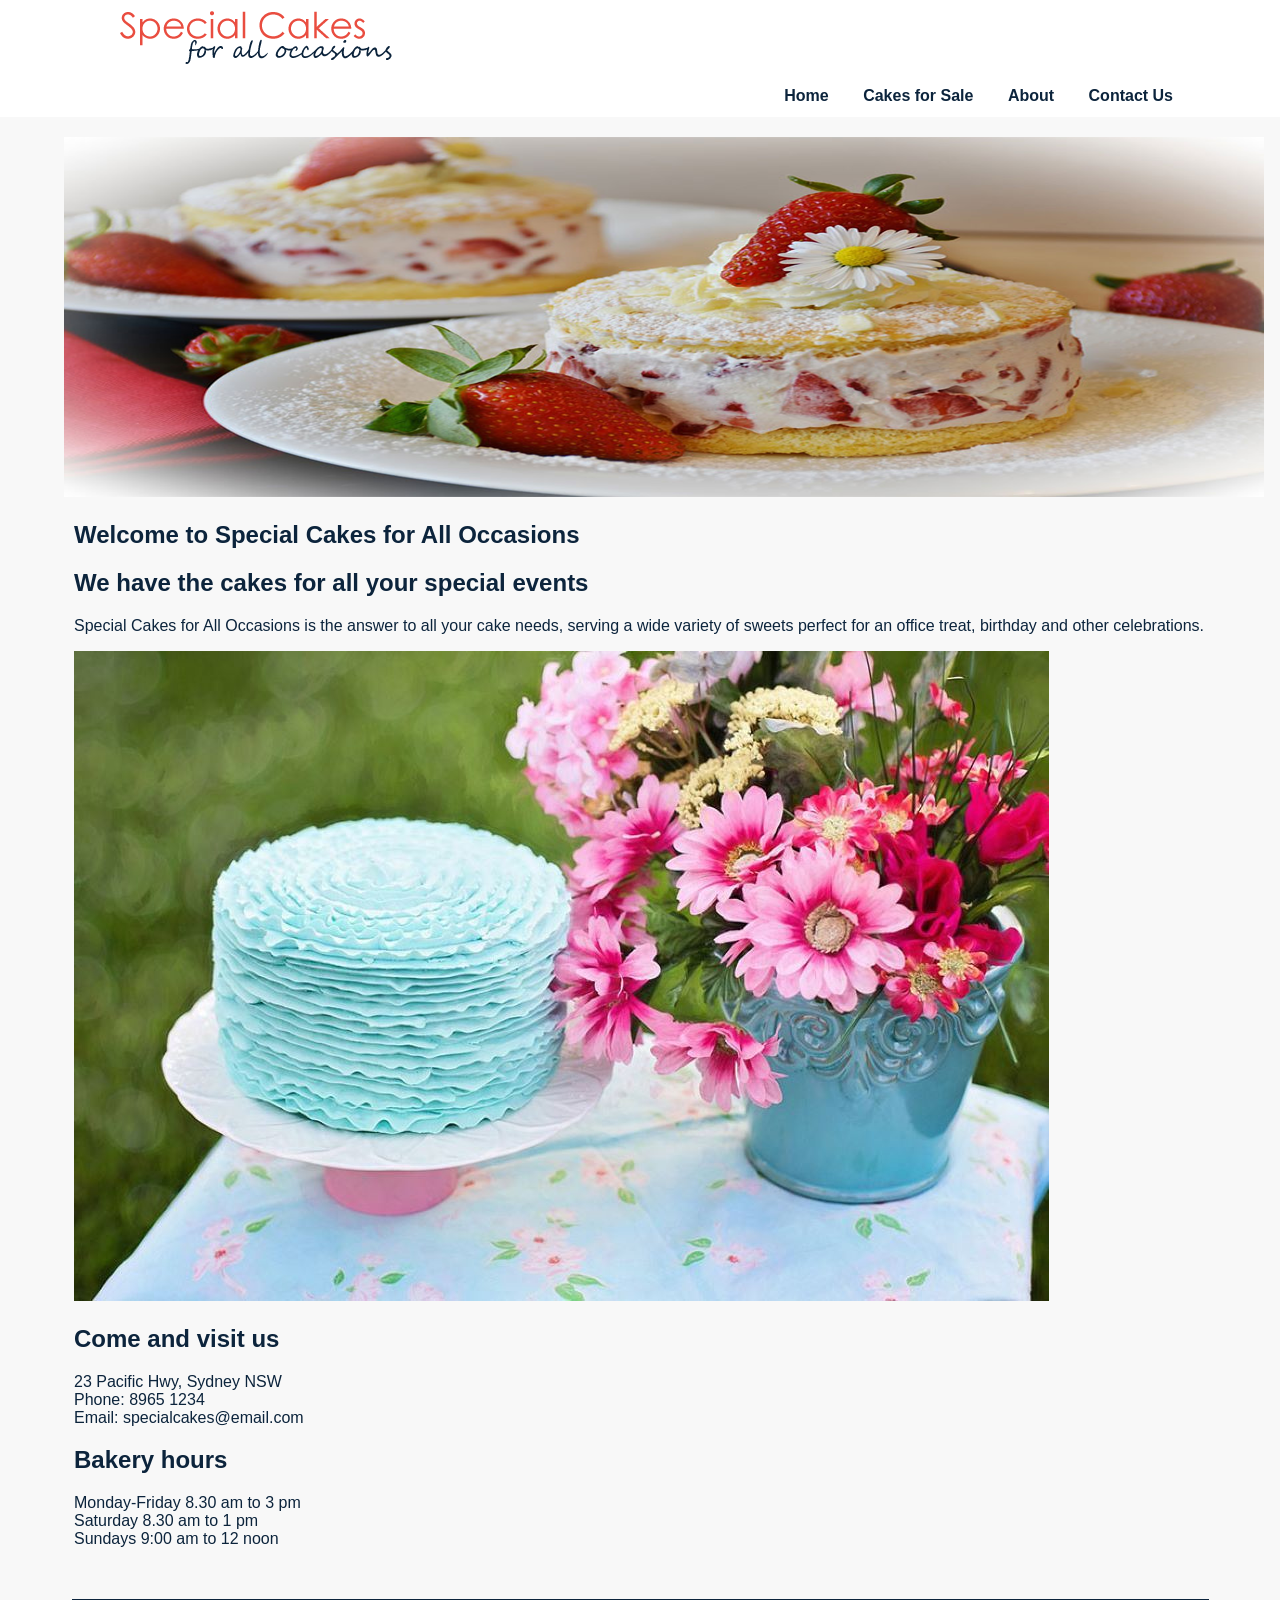
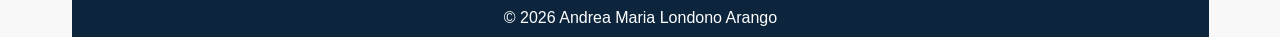
<file: index.html>
<!DOCTYPE html>
<html lang="en">
<head>
<meta charset="UTF-8">
<meta name="viewport" content="width=device-width, initial-scale=1.0">
<title>Special Cakes for All Occasions</title>
<link rel="stylesheet" href="css/style.css">
</head>
<body>

<header>
<a class="logo" href="index.html">
<img src="Images/logo.png" alt="Mi logo" class="mi-logo">
</a>
<nav>
<a href="index.html">Home</a>
<a href="cakes.html">Cakes for Sale</a>
<a href="about.html">About</a>
<a href="contact.html">Contact Us</a>
</nav>
</header>

<main class="container">
<img src="Images/banner1200.png" alt="">


<section class="my-content">

<h1>Welcome to Special Cakes for All Occasions</h1>
<h2>We have the cakes for all your special events</h2>
<p>

Special Cakes for All Occasions is the answer to all your cake needs,
serving a wide variety of sweets perfect for an office treat,
birthday and other celebrations.
</p>

<img src="Images/bakery975.jpg" alt="">

<h2>Come and visit us</h2>
<p>
23 Pacific Hwy, Sydney NSW<br>
Phone: 8965 1234<br>
Email: specialcakes@email.com
</p>

<h2>Bakery hours</h2>

<p>
Monday-Friday 8.30 am to 3 pm<br>
Saturday 8.30 am to 1 pm<br>
Sundays  9:00 am to 12 noon
</p>
</section>
</main>

<footer>
© 2026 Andrea Maria Londono Arango
</footer>

</body>
</html>
</file>
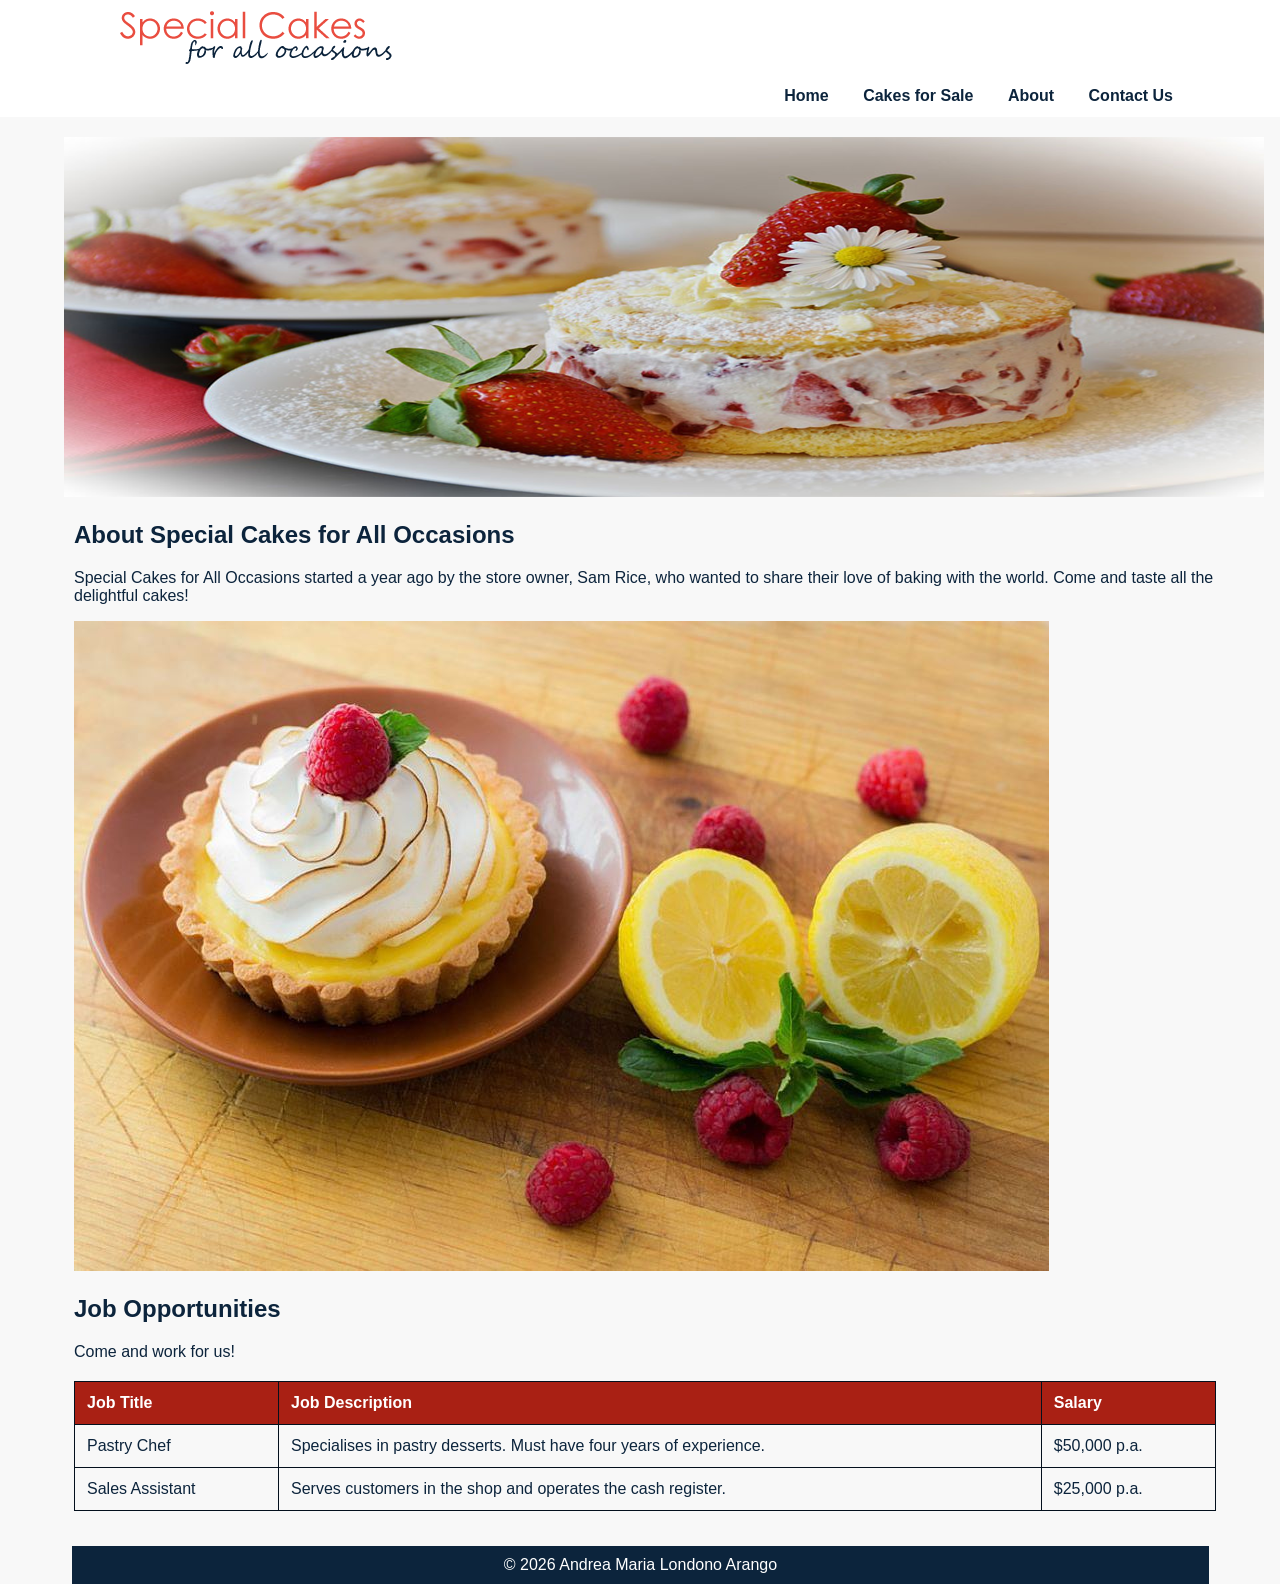
<file: about.html>
<!DOCTYPE html>
<html lang="en">
<head>
<meta charset="UTF-8">
<meta name="viewport" content="width=device-width, initial-scale=1.0">
<title>About</title>
<link rel="stylesheet" href="css/style.css">
</head>
<body>

<header>
<a class="logo" href="index.html">
<img src="Images/logo.png" alt="Mi Logo" class="mi-logo">
</a>
<nav>
<a href="index.html">Home</a>
<a href="cakes.html">Cakes for Sale</a>
<a href="about.html">About</a>
<a href="contact.html">Contact Us</a>
</nav>
</header>

<main class="container">
<img src="Images/banner1200.png" alt="">


<section class="my-content">

<h1>About Special Cakes for All Occasions</h1>

<p>
Special Cakes for All Occasions started a year ago by the store owner,
Sam Rice, who wanted to share their love of baking with the world.
Come and taste all the delightful cakes!
</p>

<img src="Images/about975.jpg" alt="">

<h2>Job Opportunities</h2>

<p>Come and work for us!</p>

<table>
<tr>
<th>Job Title</th>
<th>Job Description</th>
<th>Salary</th>
</tr>

<tr>
<td>Pastry Chef</td>
<td>Specialises in pastry desserts. Must have four years of experience.</td>
<td>$50,000 p.a.</td>
</tr>

<tr>
<td>Sales Assistant</td>
<td>Serves customers in the shop and operates the cash register.</td>
<td>$25,000 p.a.</td>
</tr>

</table>
</section>
</main>

<footer>
© 2026 Andrea Maria Londono Arango
</footer>

</body>
</html>
</file>
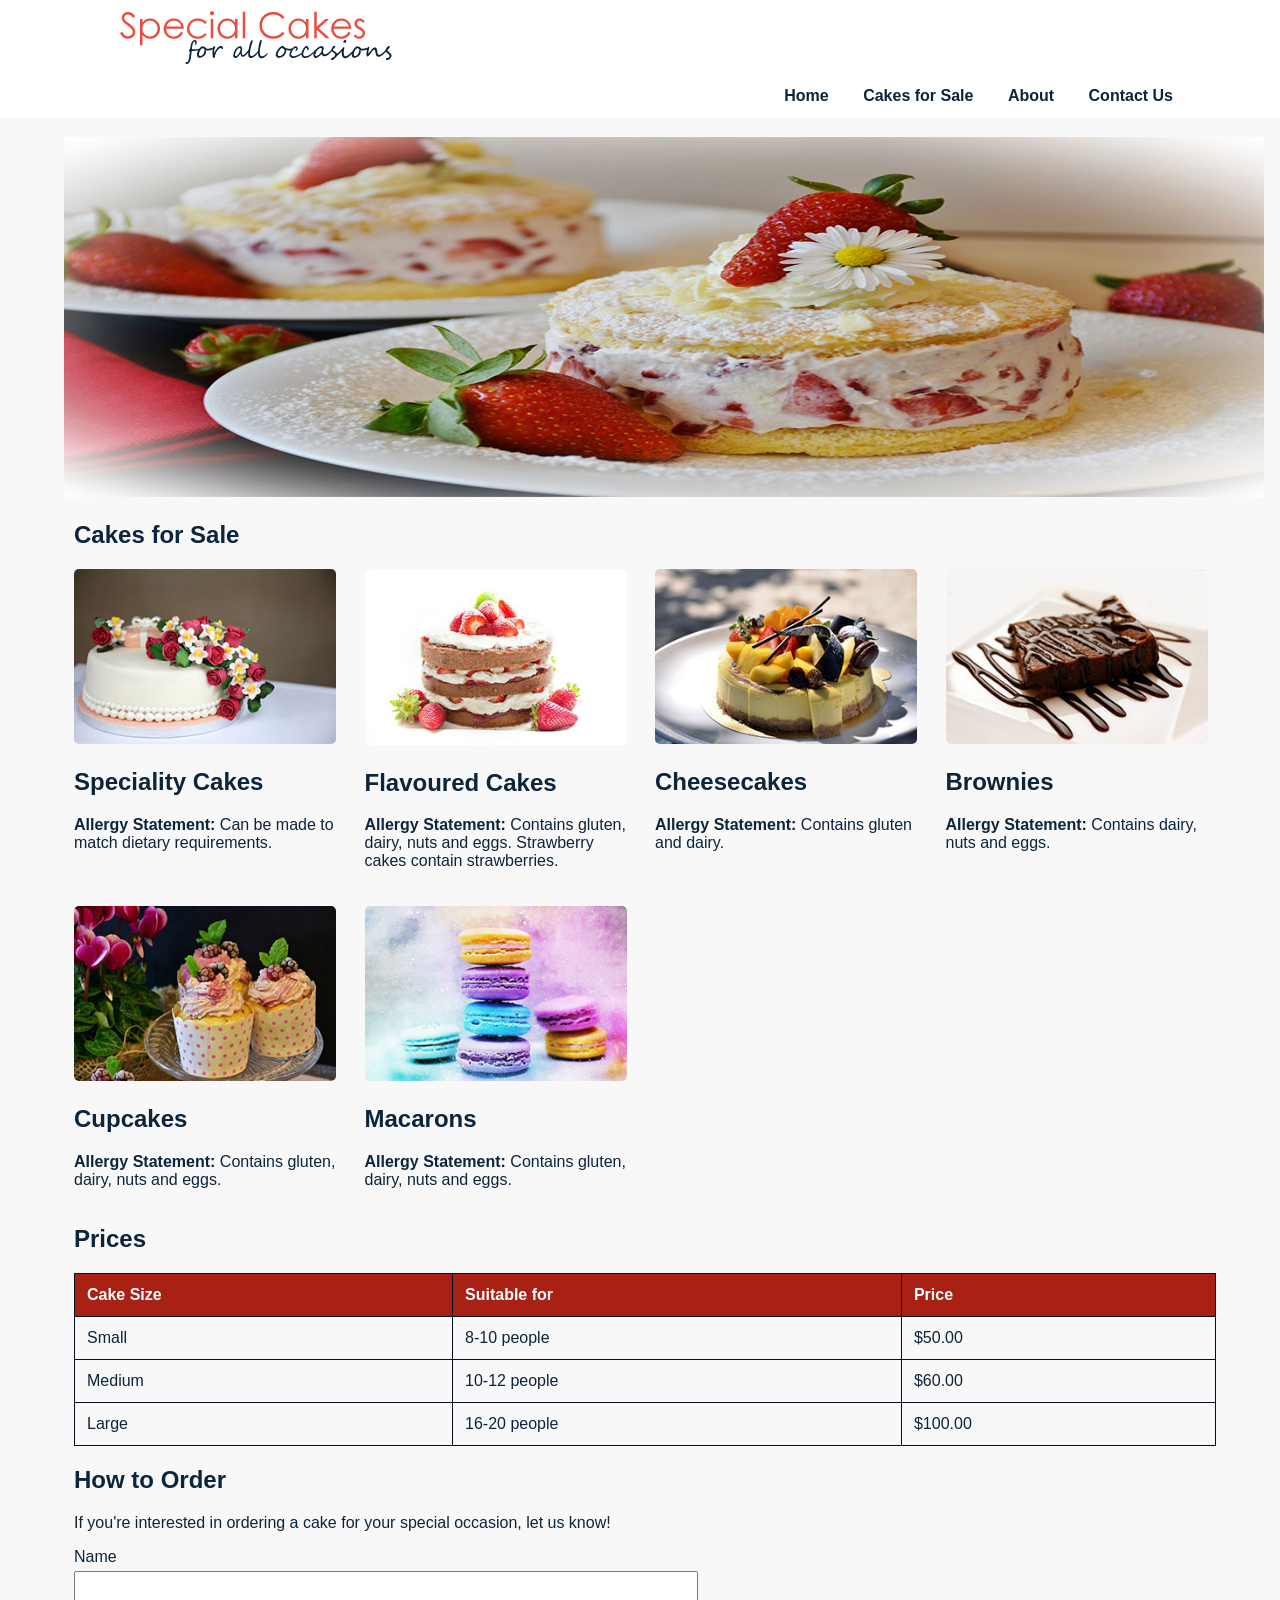
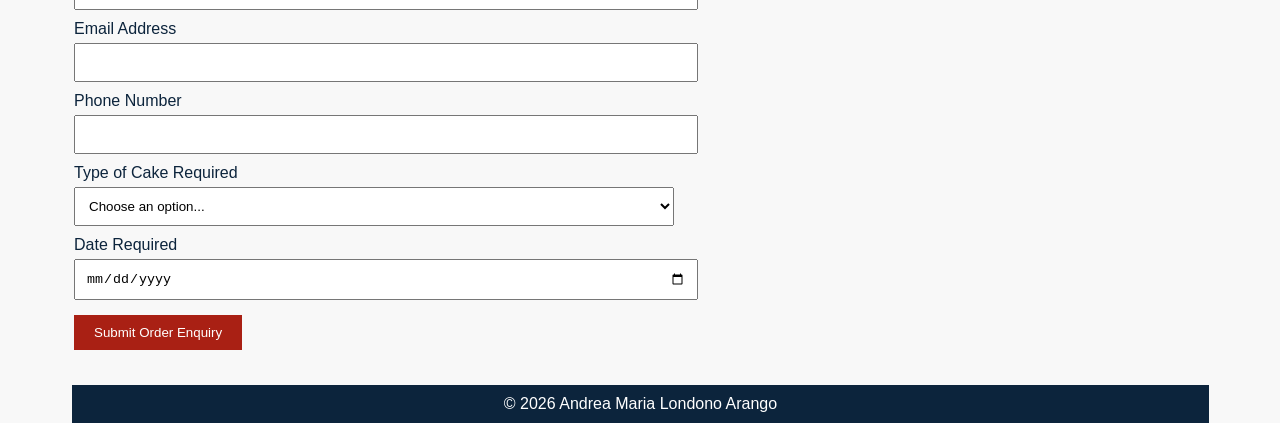
<file: cakes.html>
<!DOCTYPE html>
<html lang="en">
<head>
<meta charset="UTF-8">
<meta name="viewport" content="width=device-width, initial-scale=1.0">
<title>Cakes for Sale</title>
<link rel="stylesheet" href="css/style.css">
</head>
<body>
    <header>
<a class="logo" href="index.html">
<img src="Images/logo.png" alt="Mi Logo" class="mi-logo">
</a>
<nav>
<a href="index.html">Home</a>
<a href="cakes.html">Cakes for Sale</a>
<a href="about.html">About</a>
<a href="contact.html">Contact Us</a>
</nav>
</header>

<main class="container">
<img src="Images/banner1200.png" alt="Cakes for Sale Promotional Banner">


<section class="my-content">
<h1>Cakes for Sale</h1>

<div class="gallery">
<div class="product-item">
<a href="Images/speciality640.jpg" target="_blank">
<img src="Images/speciality300.jpg" alt="Speciality Cakes taste">
</a>
<h2>Speciality Cakes</h2>
<p><strong>Allergy Statement:</strong> Can be made to match dietary requirements.</p>
</div>

<div class="product-item">
<a href="Images/flavoured640.jpg" target="_blank">
<img src="Images/flavoured300.jpg" alt="Flavoured Cakes taste">
</a>
<h2>Flavoured Cakes</h2>
<p><strong>Allergy Statement:</strong> Contains gluten, dairy, nuts and eggs. Strawberry cakes contain strawberries.</p>
</div>

<div class="product-item">
<a href="Images/cheeseCake640.jpg" target="_blank">
<img src="Images/cheesecake300.jpg" alt="Cheesecakes taste">
</a>
<h2>Cheesecakes</h2>
<p><strong>Allergy Statement:</strong> Contains gluten and dairy.</p>
</div>

<div class="product-item">
<a href="Images/brownie640.jpg" target="_blank">
<img src="Images/brownies300.jpg" alt="Brownies taste">
</a>
<h2>Brownies</h2>
<p><strong>Allergy Statement:</strong> Contains dairy, nuts and eggs.</p>
</div>

<div class="product-item">
<a href="Images/cupcake640.jpg" target="_blank">
<img src="Images/cupcakes300.jpg" alt="Cupcakes taste">
</a>
<h2>Cupcakes</h2>
<p><strong>Allergy Statement:</strong> Contains gluten, dairy, nuts and eggs.</p>
</div>

<div class="product-item">
<a href="Images/macaron640.jpg" target="_blank">
<img src="Images/macarons300.jpg" alt="Macarons taste">
</a>
<h2>Macarons</h2>
<p><strong>Allergy Statement:</strong> Contains gluten, dairy, nuts and eggs.</p>
</div>

</div>

<h2>Prices</h2>

<table>
<tr>
<th>Cake Size</th>
<th>Suitable for</th>
<th>Price</th>
</tr>
<tr>
<td>Small</td>
<td>8-10 people</td>
<td>$50.00</td>
</tr>
<tr>
<td>Medium</td>
<td>10-12 people</td>
<td>$60.00</td>
</tr>
<tr>
<td>Large</td>
<td>16-20 people</td>
<td>$100.00</td>
</tr>
</table>

<h2>How to Order</h2>

<p>If you're interested in ordering a cake for your special occasion, let us know!</p>

<form action="mailto:specialcakes@email.com" method="post" enctype="text/plain">

<label for="name">Name</label>
<input type="text" id="name" name="name" required>

<label for="email">Email Address</label>
<input type="email" id="email" name="email" required>

<label for="phone">Phone Number</label>
<input type="tel" id="phone" name="phone" required>

<label for="cake">Type of Cake Required</label>
<select id="cake" name="cake" required>
<option value="" disabled selected>Choose an option...</option>
<optgroup label="Cakes">
<option value="special-occasion">Special Occasion</option>
<option value="flavoured">Flavoured Cake</option>
<option value="cheesecake">Cheesecake</option>
</optgroup>
<optgroup label="Small Treats">
<option value="brownies">Brownies</option>
<option value="cupcakes">Cupcakes</option>
<option value="macarons">Macarons</option>
</optgroup>
</select>

<label for="date">Date Required</label>
<input type="date" id="date" name="date" required>

<button type="submit">Submit Order Enquiry</button>
</form>
</section>
</main>

<footer>
© 2026 Andrea Maria Londono Arango
</footer>

</body>
</html>
</file>
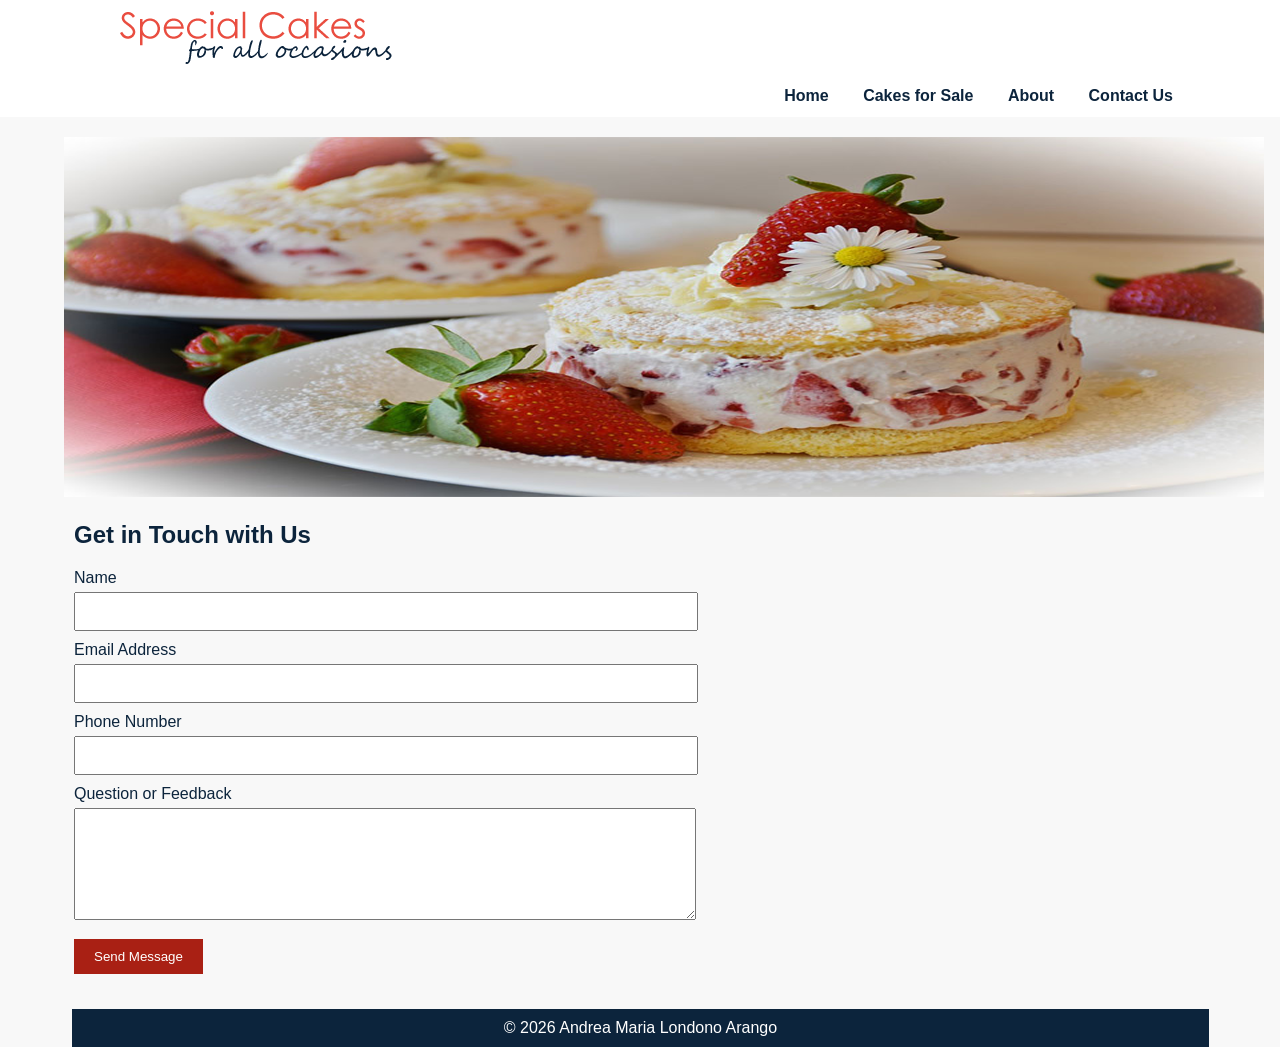
<file: contact.html>
<!DOCTYPE html>
<html lang="en">
<head>
<meta charset="UTF-8">
<meta name="viewport" content="width=device-width, initial-scale=1.0">
<title>Contact Us</title>
<link rel="stylesheet" href="css/style.css">
</head>
<body>

<header>
<a class="logo" href="index.html">
<img src="Images/logo.png" alt="Mi logo" class="mi-logo">
</a>
<nav>
<a href="index.html">Home</a>
<a href="cakes.html">Cakes for Sale</a>
<a href="about.html">About</a>
<a href="contact.html">Contact Us</a>
</nav>
</header>

<main class="container">
<img src="Images/banner1200.png" alt="">


<section class="my-content">

<h1>Get in Touch with Us</h1>

<form action="mailto:specialcakes@email.com" method="post" enctype="text/plain">

<label for="name">Name</label>
<input type="text" id="name" name="name" required>

<label for="email">Email Address</label>
<input type="email" id="email" name="email" required>

<label for="phone">Phone Number</label>
<input type="tel" id="phone" name="phone" required>

<label for="message">Question or Feedback</label>
<textarea id="message" name="message" rows="6" required></textarea>

<button type="submit">Send Message</button>

</form>
</section>
</main>


<footer>
© 2026 Andrea Maria Londono Arango
</footer>

</body>
</html>
</file>
<file: css/style.css>
body {
   font-family: Arial, sans-serif;
   margin:0;
   background-color: #f8f8f8;
   color: #0C243C;
}

.my-content {
   margin-left: 10px;
}

header {
   background-color: white;
   text-align: left;
}

.logo {
   width: 180px;
   padding: 10px;
   margin-left: 20px;
}

.mi-logo {
   margin-left: 80px;
}

.banner {
   width: 100%;
   max-height: 360px;
   object-fit: cover;
}
nav {
   background-color: #FFFFFF;
   text-align: right;
   padding: 12px;
   margin-left: 72px;
   margin-right:80px;
}

nav a {
   color: #0C243C;
   text-decoration: none;
   padding: 15px;
   font-weight: bold;
}

nav a:hover {
   background-color: #A92014;
}

.container {
   width: 90%;
   margin: auto;
   padding: 20px;
}

h1 {
   color:  #0C243C ;
}

h2 {
   color: #0C243C;
}

.page-image {
   width: 100%;
   max-width: 975px;
   display: block;
   margin: 20px auto;
}

.gallery {
   display: grid;
   grid-template-columns: repeat(auto-fit, minmax(250px,1fr));
   gap: 20px;
}

.gallery img {
   width: 97%;
   border-radius: 5px;
}

table {
   border-collapse: collapse;
   width: 100%;
   margin-top: 20px;
}

table, th, td {
   border: 1px solid #04101d;
}

th {
   background-color:  #A92014;
   color: #FFFFFF;
}

th, td {
   padding: 12px;
   text-align: left;
}

form {
   max-width: 600px;
}

label {
   display: block;
   margin-top: 10px;
}

input, textarea, select {
  width: 100%;
  padding: 10px;
  margin-top: 5px;
}

button {
  background-color: #A92014;
  color: #FFFFFF ;
  border: none;
  padding: 10px 20px;
  margin-top: 15px;
}

footer { 
  background-color: #0C243C;
  color: white;
  text-align: center;
  padding: 10px 20px;
  margin-top: 15px;
  margin-left: 72px;
  margin-right: 71px;
}
</file>
